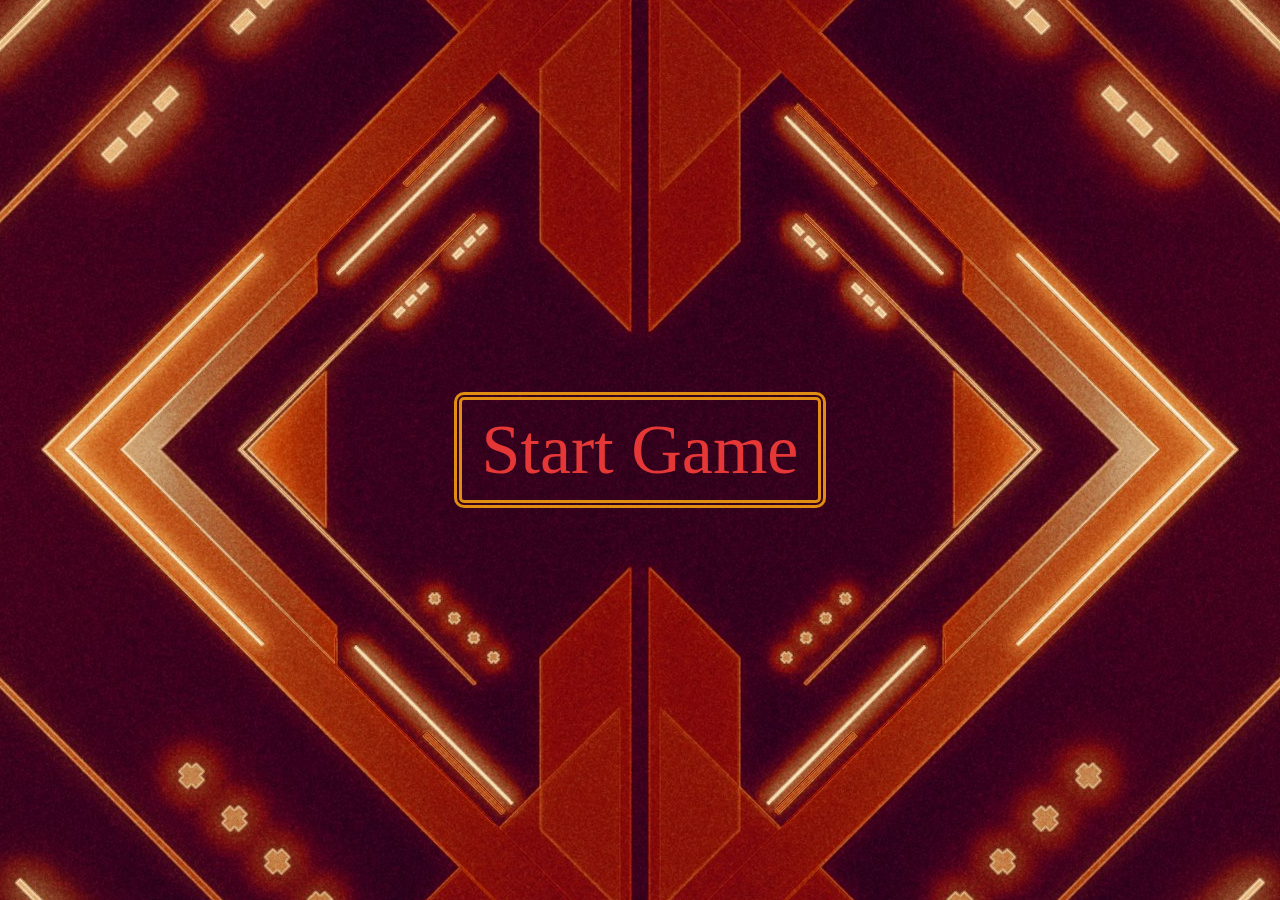
<file: index.html>
<!DOCTYPE html>
<html lang="en">
<head>
    <meta charset="UTF-8">
    <meta name="viewport" content="width=device-width, initial-scale=1.0">
    <title>Rock-Paper-Scissor Game</title>
    <link rel="stylesheet" href="style.css">
</head>
<body>
<audio src="sounds/background.mp3" loop id="backgroundMusic"></audio>
    <div id="start"><a href="start.html" id="start2">Start Game</a></div>
    <script src="index.js"></script>
</body>
</html>
</file>
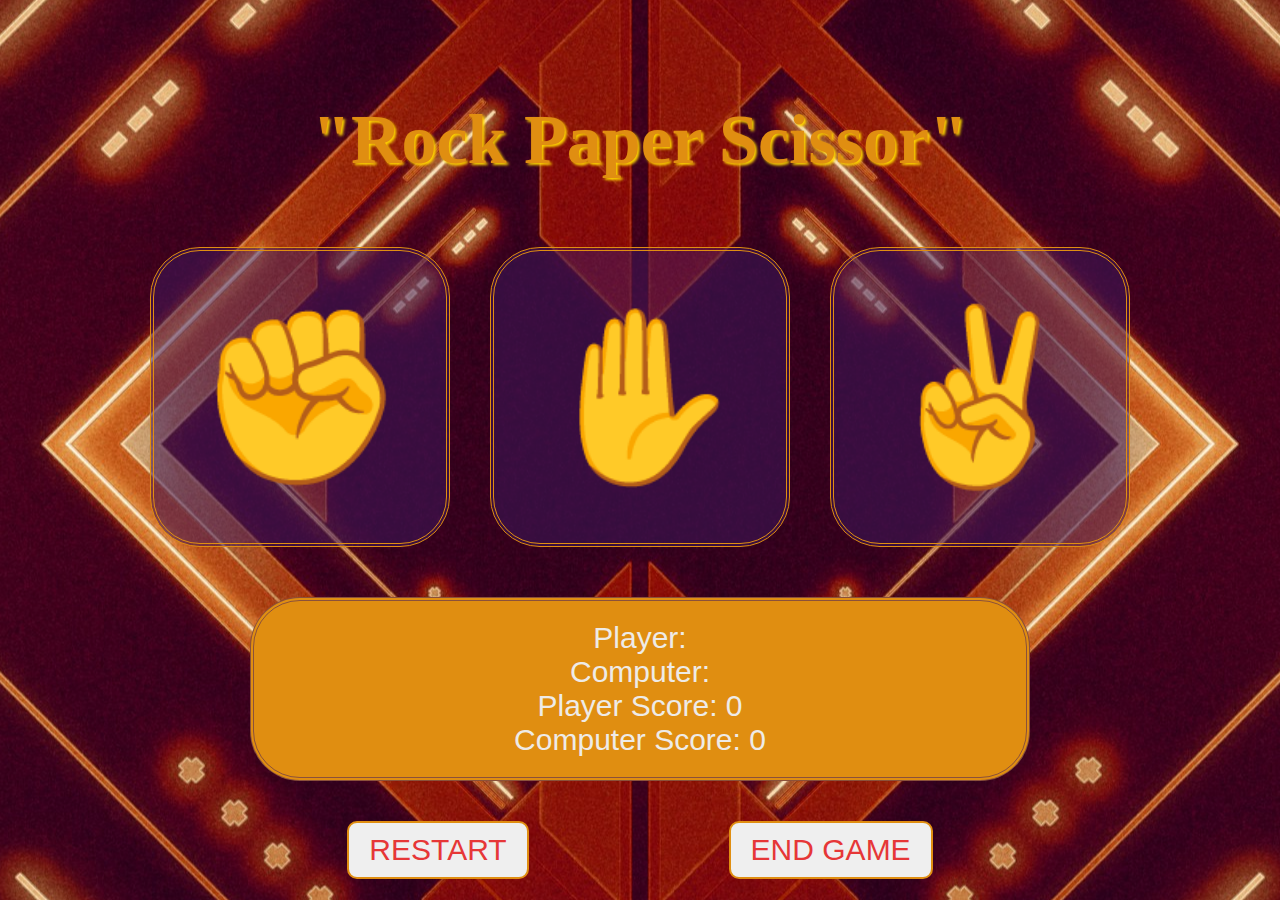
<file: start.html>
<!DOCTYPE html>
<html lang="en">
<head>
    <meta charset="UTF-8">
    <meta name="viewport" content="width=device-width, initial-scale=1.0">
    <title>Rock-Paper-Scissor Game</title>
    <link rel="stylesheet" href="style.css">
</head>
<body>
    <h1>"Rock Paper Scissor"</h1>
    <div class="gameSection">
        <button onclick="playGame('Rock')">✊</button>
        <button onclick="playGame('Paper')">✋</button>
        <button onclick="playGame('Scissors')">✌</button>  
    </div>
    <div class="display">
    <div id="playerDisplay" >Player: </div>
    <div id="computerDisplay" >Computer: </div>
    <div id="resultDisplay"></div>
    <div id="playerScoreDisplay">Player Score: 0</div>
    <div id="computerScoreDisplay">Computer Score: 0</div>
     </div>
    <div class="buttons">
    <button onclick="reset()" class="buttons">RESTART</button>
    <button class="buttons" onclick="end()">END GAME</button>
    </div>
    <audio src="sounds/background.mp3" loop id="backgroundMusic"></audio>
    <audio src="sounds/click-sound.mp3" id="clickSound"></audio>
    <audio src="sounds/game-over.mp3" id="gameOver"></audio>
    <script src="index.js"></script>
</body>
</html>
</file>
<file: style.css>
body{
    margin: 0;
    background-image: url(images/background.jpg);
    background-repeat: no-repeat;
    background-position: center;
}

#start{
    display: flex;
    justify-content: center;
    align-items: center;
    height: 100vh;
}

#start2{
    font-size: 70px;
    border: 8px double rgb(224, 142, 17);
    color: rgb(230, 55, 55);
    padding: 10px 20px;
    border-radius: 10px;
    text-decoration: none;
    transition: 0.5 ease-in;
}

#start2:hover{
    cursor: pointer;
    font-weight: bolder;
    border: 3px solid rgb(224, 142, 17);
    transition: 0.5 ease-out;
}

/* start.html */

h1{
    text-align: center;
    margin-top: 100px;
    font-size: 70px;
    color: rgb(224, 142, 17);
    text-shadow: 2px 2px 3px gold;
}

.gameSection{
    display: flex;
    justify-content: center;
    align-items: center;
}

.gameSection button{
    font-size: 170px;
    margin: 20px;
    min-width: 300px;
    min-height: 300px;
    text-align: center;
    background-color: rgba(61, 25, 95, 0.521);
    border: 4px double rgb(224, 142, 17);
    border-radius: 50px;
    cursor: pointer;
}
.gameSection button:hover{
    font-size: 190px;
    background-color: rgb(230, 55, 55);
    transition: all 0.5 ease-in-out;
}

.display{
    font-family: sans-serif;
    text-align: center;
    font-size: 30px;
    color: rgb(238, 235, 231);
    background-color: rgb(224, 142, 17);
    margin: 30px 250px;
    padding: 20px;
    border-radius: 50px;
    border: 4px double rgba(61, 25, 95, 0.521);
}

.buttons{
    display: flex;
    justify-content: center;
    gap: 200px;
    align-items: center;
    font-size: 30px;
    color: rgb(230, 55, 55);
    padding: 10px 20px;
    border-radius: 10px;
    transition: 0.5 ease-in;
}
.buttons a{
    text-decoration: none;
    color: rgb(230, 55, 55);
}
.buttons button{
    border: 2px solid rgb(224, 142, 17);
}

.buttons:hover{
    cursor: pointer;
    font-weight: bold;
    transition: 0.5 ease-out;
}

#resultDisplay{
    color: rgba(219, 28, 28, 0.829);
    font-weight: bold;
}
</file>
